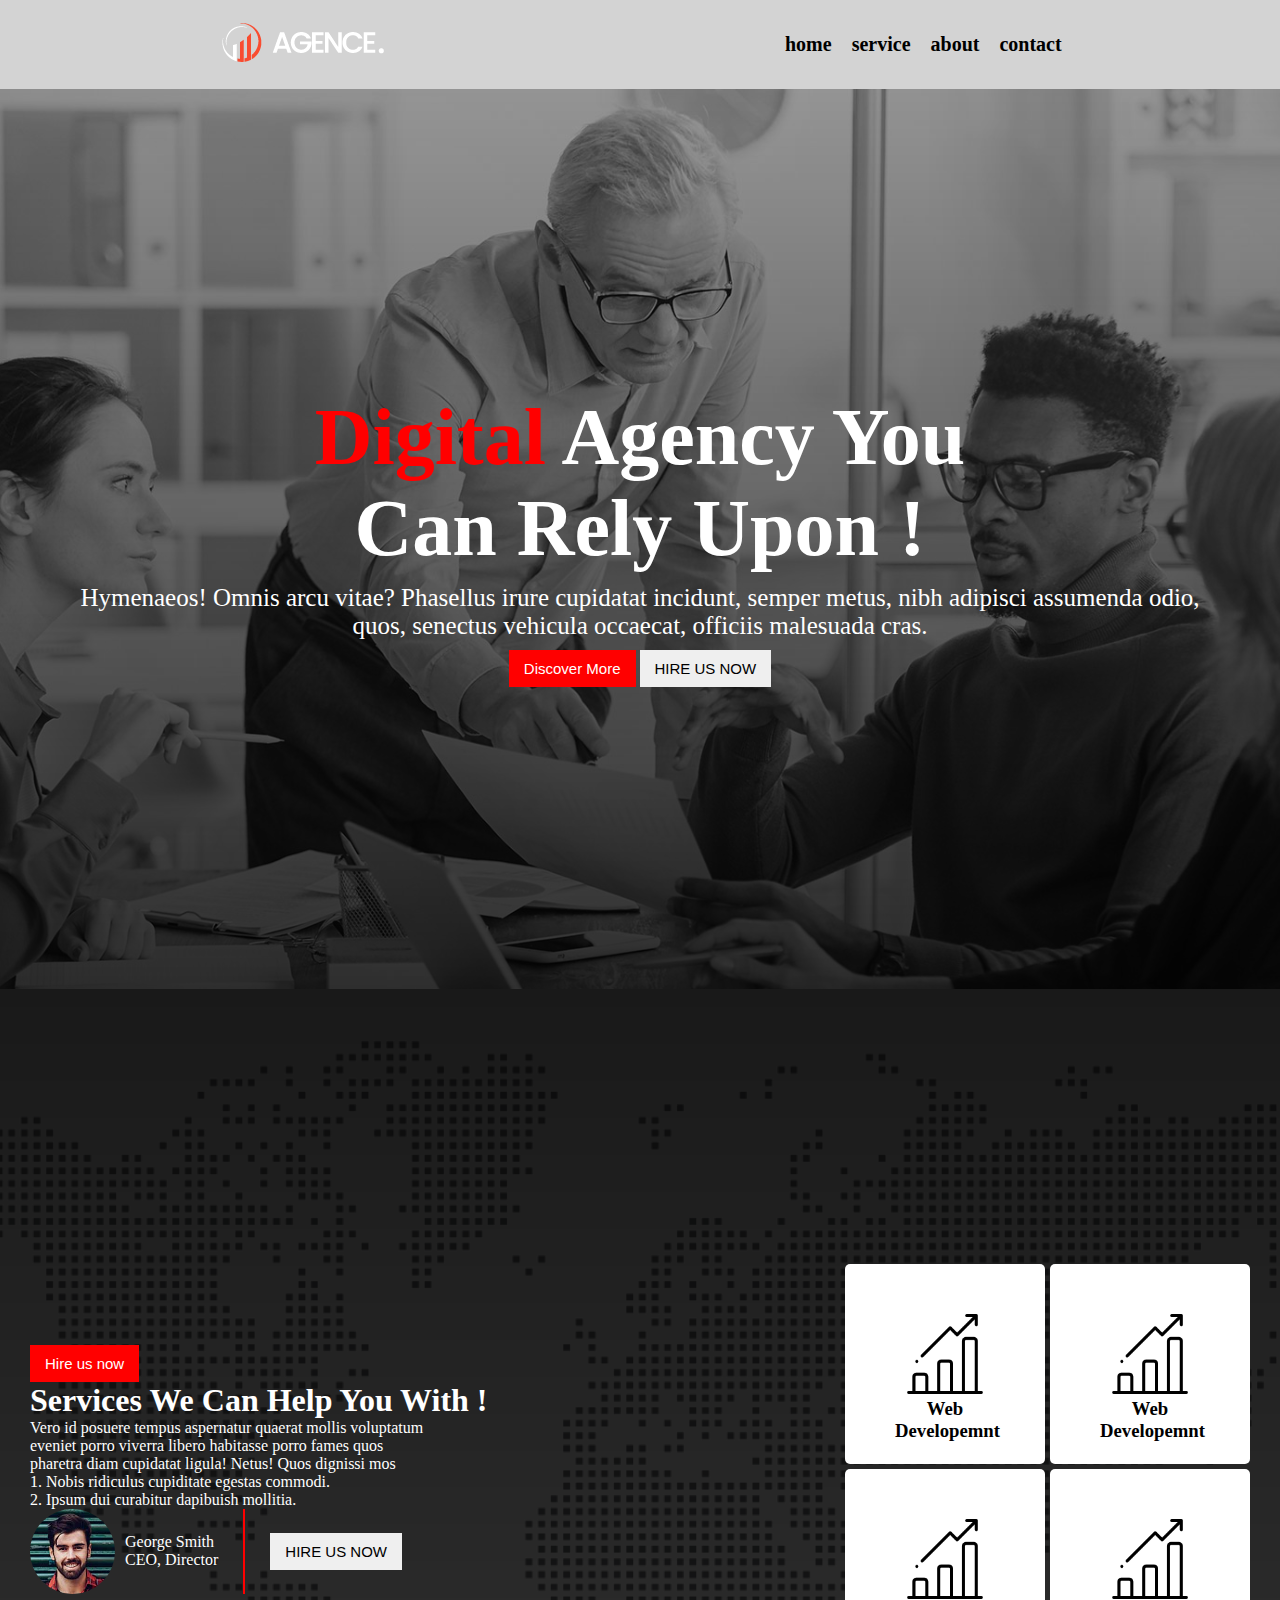
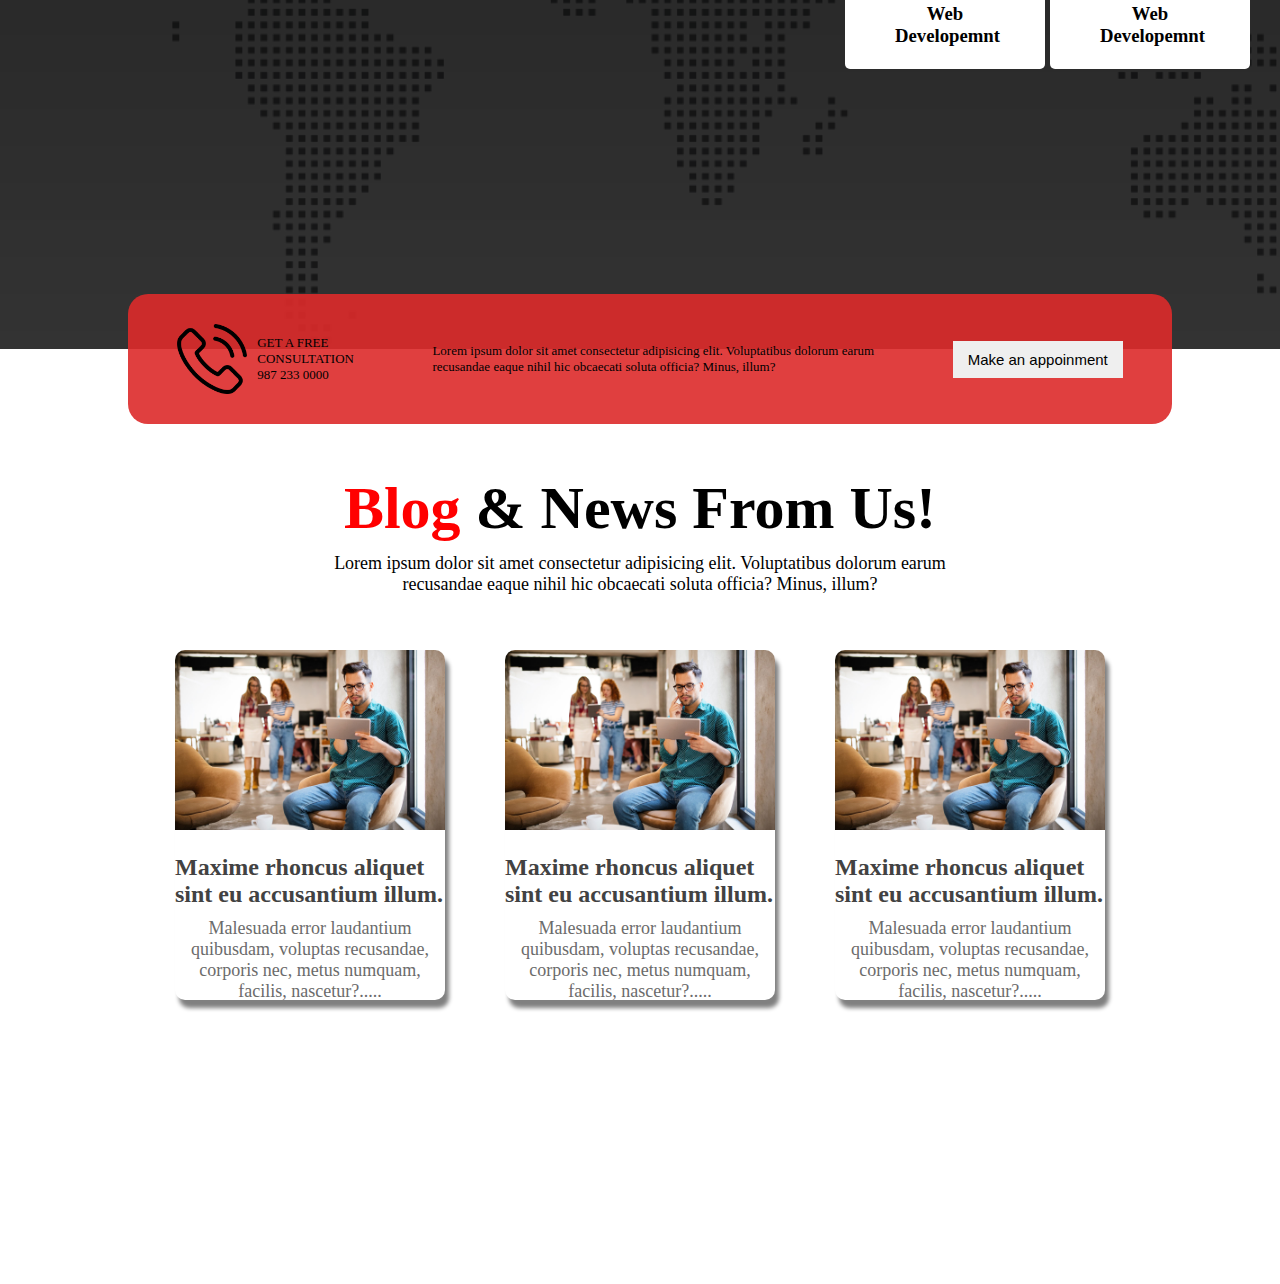
<file: index.html>
<!DOCTYPE html>
<html lang="en">

<head>
    <meta charset="UTF-8">
    <meta name="viewport" content="width=device-width, initial-scale=1.0">
    <title>Digitat Agency 2023</title>
    <link rel="stylesheet" href="styles/design.css">
</head>

<body>
    <header>
        <nav>
            <div class="logo">
                <img src="asset/logo/logo.png" alt="">
            </div>
            <div class="menu">
                <div class="menu">
                    <li>home </li>
                    <li>service</li>
                    <li>about</li>
                    <li>contact</li>
                </div>
            </div>
        </nav>
        <div class="banner">
            <div class="banner-info">
                <h1> <span class="orange-latter">Digital</span> Agency You
                    <br>Can Rely Upon !
                </h1>
                <p>Hymenaeos! Omnis arcu vitae? Phasellus irure cupidatat incidunt, semper metus, nibh adipisci
                    assumenda odio, <br> quos, senectus vehicula occaecat, officiis malesuada cras.</p>
                <div class="btn">
                    <button class="primary-btn orange-btn">Discover More</button>
                    <button class="primary-btn">HIRE US NOW</button>
                </div>
            </div>
        </div>
    </header>
    <main>
        <div class="discription">
            <div class="discription-info">
                <div>
                    <button class="primary-btn orange-btn">Hire us now</button>
                    <h1>Services We Can Help You With !</h1>
                    <p>
                        Vero id posuere tempus aspernatur quaerat mollis voluptatum eveniet porro viverra libero
                        habitasse porro fames quos pharetra diam cupidatat ligula! Netus! Quos dignissi mos
                    </p>
                    <ol>
                        <li>Nobis ridiculus cupiditate egestas commodi.</li>
                        <li>Ipsum dui curabitur dapibuish mollitia.</li>
                    </ol>
                </div>
                <div class="author-profile">
                    <div class="author-identity">
                        <img class="authors-pic" src="./asset/image/author.jpg" alt="">
                        <p>George Smith <br>
                            CEO, Director</p>
                    </div>
                    <div>
                        <button class="primary-btn">HIRE US NOW</button>
                    </div>
                </div>
            </div>
            <div class="discription-images">
                <div class="row">
                    <div class="images">
                        <div>
                            <img class="icon" src="./asset/icons/bar-chart.png" alt="">
                        </div>
                        <div>
                            <h3>Web Developemnt</h3>
                        </div>
                    </div>
                    <div class="images">
                        <div>
                            <img class="icon" src="./asset/icons/bar-chart.png" alt="">
                        </div>
                        <div>
                            <h3>Web Developemnt</h3>
                        </div>
                    </div>
                </div>
                <div class="row">
                    <div class="images">
                        <div>
                            <img class="icon" src="./asset/icons/bar-chart.png" alt="">
                        </div>
                        <div>
                            <h3>Web Developemnt</h3>
                        </div>
                    </div>
                    <div class="images">
                        <div>
                            <img class="icon" src="./asset/icons/bar-chart.png" alt="">
                        </div>
                        <div>
                            <h3>Web Developemnt</h3>
                        </div>
                    </div>
                </div>
            </div>
        </div>

        <div class="contact-information">
            <div>
                <div class="contact-details">
                    <img class="phone-icon" src="./asset/icons/phone-call.png" alt="">
                    <p class="contact-number">
                        GET A FREE<br>CONSULTATION<br>987 233 0000
                    </p>
                </div>
            </div>
            <div>
                <p class="contact-number">
                    Lorem ipsum dolor sit amet consectetur adipisicing elit. Voluptatibus dolorum earum <br>recusandae
                    eaque nihil hic obcaecati soluta officia? Minus, illum?
                </p>
            </div>
            <div>
                <button class="primary-btn">Make an appoinment</button>
            </div>
        </div>

        <div class="bolg-news-section">

            <h1><span class="orange-latter">Blog</span> & News From Us!</h1>
            <p>
                Lorem ipsum dolor sit amet consectetur adipisicing elit. Voluptatibus dolorum earum <br>recusandae eaque
                nihil hic obcaecati soluta officia? Minus, illum?
            </p>
            <div class="cards-section">
                <div class="cards">
                    <div>
                        <img class="card-img" src="./asset/image/blog-1.jpg" alt="">
                        <div class="card-discription">
                            <h2>Maxime rhoncus aliquet sint eu accusantium illum.</h2>
                            <p>
                                Malesuada error laudantium quibusdam, voluptas recusandae, corporis nec, metus numquam,
                                facilis, nascetur?.....
                            </p>
                        </div>
                    </div>
                </div>

                <div class="cards">
                    <div>
                        <img class="card-img" src="./asset/image/blog-1.jpg" alt="">
                        <div class="card-discription">
                            <h2>Maxime rhoncus aliquet sint eu accusantium illum.</h2>
                            <p>
                                Malesuada error laudantium quibusdam, voluptas recusandae, corporis nec, metus numquam,
                                facilis, nascetur?.....
                            </p>
                        </div>
                    </div>
                </div>

                <div class="cards">
                    <div>
                        <img class="card-img" src="./asset/image/blog-1.jpg" alt="">
                        <div class="card-discription">
                            <h2>Maxime rhoncus aliquet sint eu accusantium illum.</h2>
                            <p>
                                Malesuada error laudantium quibusdam, voluptas recusandae, corporis nec, metus numquam,
                                facilis, nascetur?.....
                            </p>
                        </div>
                    </div>
                </div>
            </div>

        </div>

    </main>
    <footer>

    </footer>
</body>

</html>
</file>
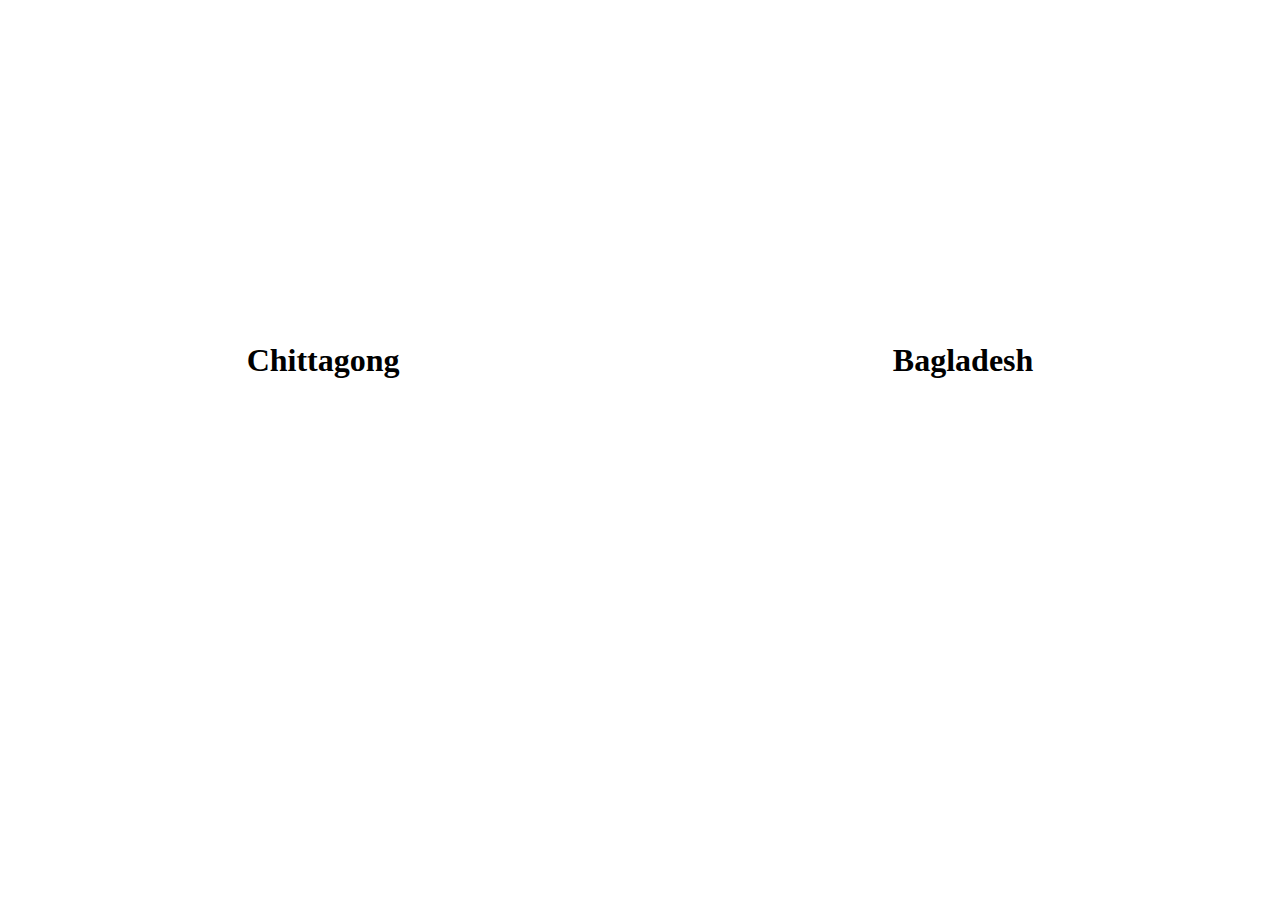
<file: flex.html>
<!DOCTYPE html>
<html lang="en">
<head>
    <meta charset="UTF-8">
    <meta name="viewport" content="width=device-width, initial-scale=1.0">
    <title>Flex </title>
    <link rel="stylesheet" href="flex.css">
</head>
<body>
    <div class="parent">
        <h1>Bagladesh</h1>
        <h1>Chittagong</h1>
    </div>
</body>
</html>
</file>
<file: styles/design.css>
*{
    margin: 0px;
    padding: 0px;
}
.primary-btn{
    padding: 10px 15px;
    font-weight: normal;
    font-size: 15px;
    border: 0;

    
}
.orange-latter{
    color: red;
}
 .orange-btn{
    background-color: red;
    color: white;
    
 }

nav{
    display: flex;
    background-color: lightgray;
    justify-content: space-around;
    align-items: center;
    padding: 20px;
}
.menu{
    list-style: none;
    display: flex;
    gap: 20px;
    font-weight: bold;
    font-size: 20px;
}
.banner{
    height: 100vh;
    background-image: url('../asset/image/background.jpg'),
    linear-gradient(rgba(0,0,0,0.4), rgba(0,0,0,0.8));
    background-blend-mode: overlay;
    background-repeat: no-repeat;
    background-size: cover;
    background-position: center;
    text-align: center;
    display: flex;
    align-items: center;
    
    justify-content: center;
}
.banner-info{
    color: white;
}

.banner-info p{
   margin-top: 10px;
   margin-bottom: 10px;
   font-size: 25px;
   
}
.banner-info h1{
    font-size:80px ;
}

.discription{
    height: 100vh;
    background-image: url(../asset/image/footer-bg.png),linear-gradient(rgba(0,0,0,0.9), rgba(0,0,0,0.8));
    background-blend-mode: overlay;
    background-repeat: no-repeat;
    background-size: cover;
    background-position: center;
    color: white;
    display: flex;
    justify-content: space-between;
    align-items: center;
    gap: 20px;
    padding: 30px;
}
.icon{
    width: 80px;
}
.images{
    height: 100px;
    width: 100px;
    padding: 50px;
    background-color: rgb(255, 255, 255);
    color: black;
    text-align: center;
    border-radius: 5px;
} 
.discription-info p{
    
    width: 50%;
}
.discription-info ol{
    margin-left: 16px;
}
.row{
    display: flex;
    gap: 5px;
    margin-bottom: 5px;
}
.authors-pic{
    width: 85px;
    height: 85px;
    border-radius: 50px;
}
.author-identity{
    display: flex;
    align-items: center;
    gap: 10px;
    border-right: 2px solid red;
    padding-right: 25px;
}
.author-profile{
    display: flex;
    align-items: center;
    gap: 25px;

}
.phone-icon{
    width: 70px;
    height: 70px;
    
}
.contact-number{
    font-size: small;
}
.contact-information{
    width: 80%;
    height: 110px;
    display: flex;
    align-items: center;
    justify-content: space-around;
    margin-left: 10%;
    padding: 10px;
    background-color: rgba(221, 42, 42, 0.9);
    margin-top: -55px;
    border-radius: 20px;

}
.contact-details{
    display: flex;
    align-items: center;
    gap: 10px;

}
.cards-section{
    display: flex;
    align-items: center;
    justify-content: center;
    gap: 60px;
}
.cards{
    width: 270px;
    height: 350px;
    border-radius: 10px;
    box-shadow: 4px 8px 4px gray;
}
.card-img{
    width: 100%;
    border-top-left-radius: 10px;
    border-top-right-radius: 10px;
   
}
.card-discription{
    margin-top: 20px;
    
}

.card-discription h2{
    margin-top: 20px;
    color: rgb(66, 66, 66);
}
.card-discription p{
    margin-top: 10px;
    color: rgb(107, 107, 107);
}
.bolg-news-section h1{
    text-align: center;
    font-size: 60px;
    margin-top: 50px;
    margin-bottom: 10px;
}
.bolg-news-section p {
    text-align: center;
    font-size: large;
    margin-bottom: 55px;
}
.bolg-news-section{
    height: 90vh;
    width: auto;
    display: block;
    align-items: center;
    justify-content: center;
}
</file>
<file: flex.css>
*{
    margin: 0px;
    padding: 0px;
}

.parent{
    display: flex;
    justify-content: space-around;
    height: 80vh;
    align-items: center;
    flex-direction: row-reverse;

}
</file>
